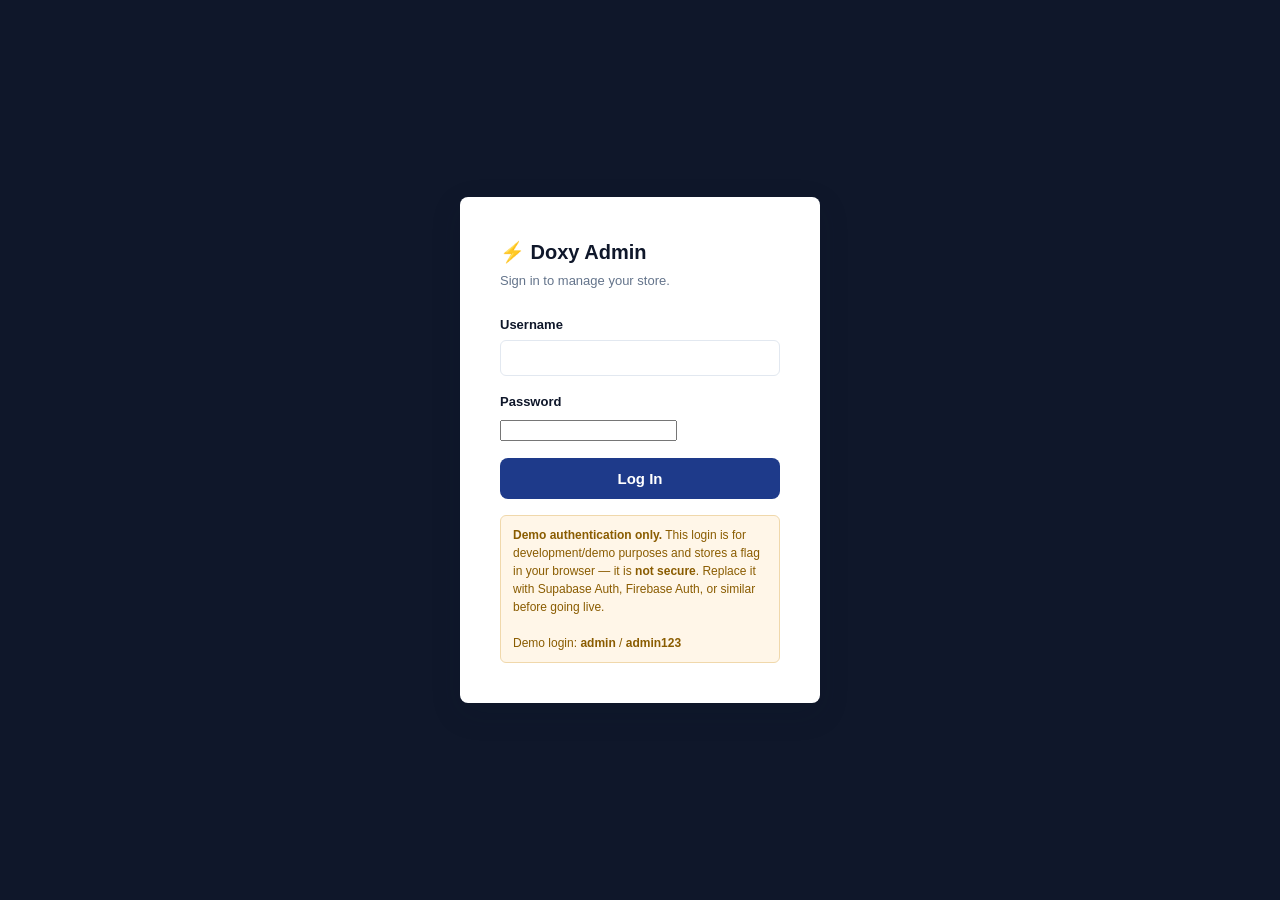
<file: admin/index.html>
<!DOCTYPE html>
<html lang="en">
<head>
<meta charset="UTF-8">
<meta name="viewport" content="width=device-width, initial-scale=1.0">
<title>Admin Dashboard | Doxy Electricals</title>
<meta name="robots" content="noindex, nofollow">
<link rel="stylesheet" href="../css/styles.css">
<link rel="stylesheet" href="../css/responsive.css">
<link rel="stylesheet" href="../css/admin.css">
</head>
<body class="admin-body">

<video id="background-video" autoplay loop muted playsinline aria-hidden="true">
  <source src="../assets/spark-bg.mp4" type="video/mp4">
</video>
<div class="background-video-overlay" aria-hidden="true"></div>

<!-- ============ LOGIN SCREEN ============ -->
<div class="admin-login-wrap" id="login-screen">
  <div class="admin-login-card">
    <h1>⚡ Doxy Admin</h1>
    <p class="subtitle">Sign in to manage your store.</p>
    <form id="login-form">
      <div class="form-group">
        <label>Username</label>
        <input type="text" id="login-username" autocomplete="username" required>
      </div>
      <div class="form-group">
        <label>Password</label>
        <input type="password" id="login-password" autocomplete="current-password" required>
      </div>
      <button type="submit" class="btn btn-primary btn-block">Log In</button>
      <p class="login-error" id="login-error">Incorrect username or password.</p>
    </form>
    <div class="demo-note">
      <strong>Demo authentication only.</strong> This login is for development/demo purposes and stores a flag in your browser — it is <strong>not secure</strong>. Replace it with Supabase Auth, Firebase Auth, or similar before going live.<br><br>
      Demo login: <strong>admin</strong> / <strong>admin123</strong>
    </div>
  </div>
</div>

<!-- ============ DASHBOARD SHELL ============ -->
<div class="admin-shell" id="admin-shell" style="display:none;">
  <aside class="admin-sidebar" id="admin-sidebar">
    <div class="brand">⚡ Doxy Admin</div>
    <nav class="admin-nav" id="admin-nav">
      <button data-view="dashboard" class="active">📊 Dashboard</button>
      <button data-view="products">📦 Products</button>
      <button data-view="categories">🗂️ Categories</button>
      <button data-view="inventory">📋 Inventory</button>
      <button data-view="orders">🧾 Orders</button>
      <button data-view="store-settings">🏬 Store Settings</button>
      <button data-view="website-settings">🌐 Website Settings</button>
    </nav>
    <div class="admin-logout">
      <button class="btn btn-outline btn-sm" style="color:#fff;border-color:rgba(255,255,255,.3);" id="logout-btn">Logout</button>
    </div>
  </aside>

  <main class="admin-main">
    <div class="admin-topbar">
      <button class="mobile-menu-btn" id="mobile-menu-btn">☰ Menu</button>
      <h2 id="view-title">Dashboard</h2>
      <a href="../index.html" target="_blank" class="btn btn-outline btn-sm">View Storefront ↗</a>
    </div>
    <div id="view-mount"></div>
  </main>
</div>

<!-- Generic modal used by products/categories/orders forms -->
<div class="modal-overlay" id="admin-modal">
  <div class="modal-box" id="admin-modal-box"></div>
</div>

<script>window.ADMIN_READ_ONLY = true; window.ADMIN_CAN_MANAGE_INVENTORY = true;</script>
<script src="../doxy_catalog/catalog-data.js"></script>
<script src="../js/services/productService.js"></script>
<script src="../doxy_catalog/catalog-service.js"></script>
<script src="../js/services/categoryService.js"></script>
<script src="../js/services/cartService.js"></script>
<script src="../js/services/orderService.js"></script>
<script src="../js/services/settingsService.js"></script>
<script src="../js/services/authService.js"></script>
<script src="../js/whatsapp.js"></script>
<script src="js/admin-auth.js"></script>
<script src="js/admin-products.js"></script>
<script src="js/admin-categories.js"></script>
<script src="js/admin-inventory.js"></script>
<script src="js/admin-orders.js"></script>
<script src="js/admin-settings.js"></script>
<script src="js/admin-app.js"></script>
</body>
</html>
</file>
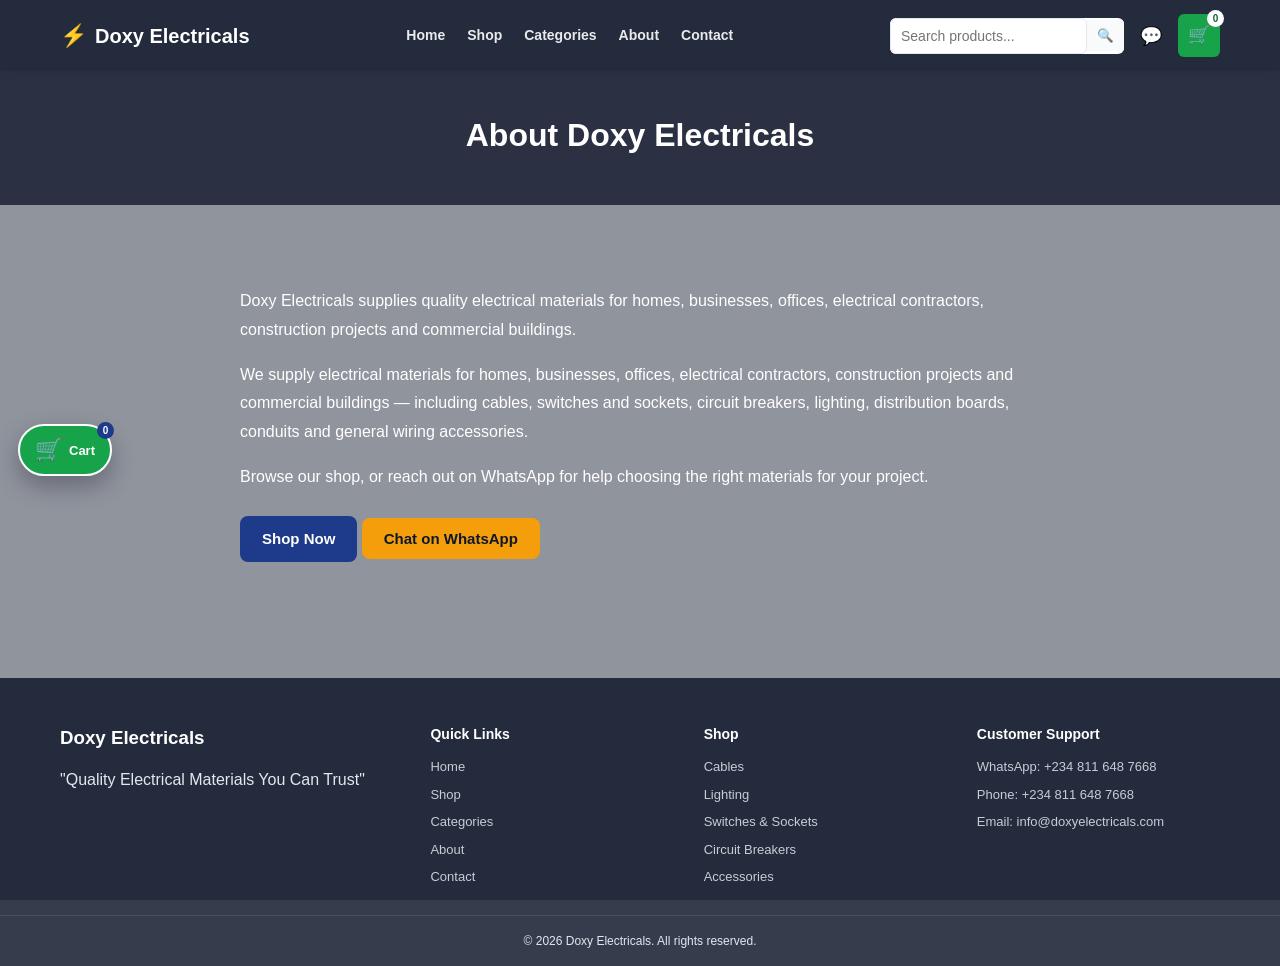
<file: about.html>
<!DOCTYPE html>
<html lang="en">
<head>
<meta charset="UTF-8">
<meta name="viewport" content="width=device-width, initial-scale=1.0">
<title>About Us | Doxy Electricals</title>
<meta name="description" content="Learn about Doxy Electricals, a supplier of quality electrical materials.">
<link rel="stylesheet" href="css/styles.css">
<link rel="stylesheet" href="css/responsive.css">
</head>
<body>

<video id="background-video" autoplay loop muted playsinline aria-hidden="true">
  <source src="./assets/spark-bg.mp4" type="video/mp4">
</video>
<div class="background-video-overlay" aria-hidden="true"></div>

<header id="site-header"></header>

<div class="page-header">
  <div class="container"><h1>About Doxy Electricals</h1></div>
</div>

<main class="container section" style="max-width:800px;">
  <p id="about-text" style="font-size:16px;line-height:1.8;"></p>
  <p style="font-size:16px;line-height:1.8;">We supply electrical materials for homes, businesses, offices, electrical contractors, construction projects and commercial buildings — including cables, switches and sockets, circuit breakers, lighting, distribution boards, conduits and general wiring accessories.</p>
  <p style="font-size:16px;line-height:1.8;">Browse our shop, or reach out on WhatsApp for help choosing the right materials for your project.</p>
  <div style="margin-top:24px;">
    <a href="shop.html" class="btn btn-primary">Shop Now</a>
    <button class="btn btn-whatsapp" id="about-whatsapp-btn">Chat on WhatsApp</button>
  </div>
</main>

<footer id="site-footer"></footer>

<script src="js/services/productService.js"></script>
<script src="js/services/categoryService.js"></script>
<script src="js/services/cartService.js"></script>
<script src="js/services/orderService.js"></script>
<script src="js/services/settingsService.js"></script>
<script src="js/services/authService.js"></script>
<script src="js/whatsapp.js"></script>
<script src="js/ui.js"></script>
<script src="js/cartPanel.js"></script>
<script>
document.addEventListener("DOMContentLoaded", () => {
  document.getElementById("about-text").textContent = window.SettingsService.getSettings().aboutUsDescription;
  document.getElementById("about-whatsapp-btn").addEventListener("click", () => window.WhatsApp.generalEnquiry());
});
</script>
</body>
</html>
</file>
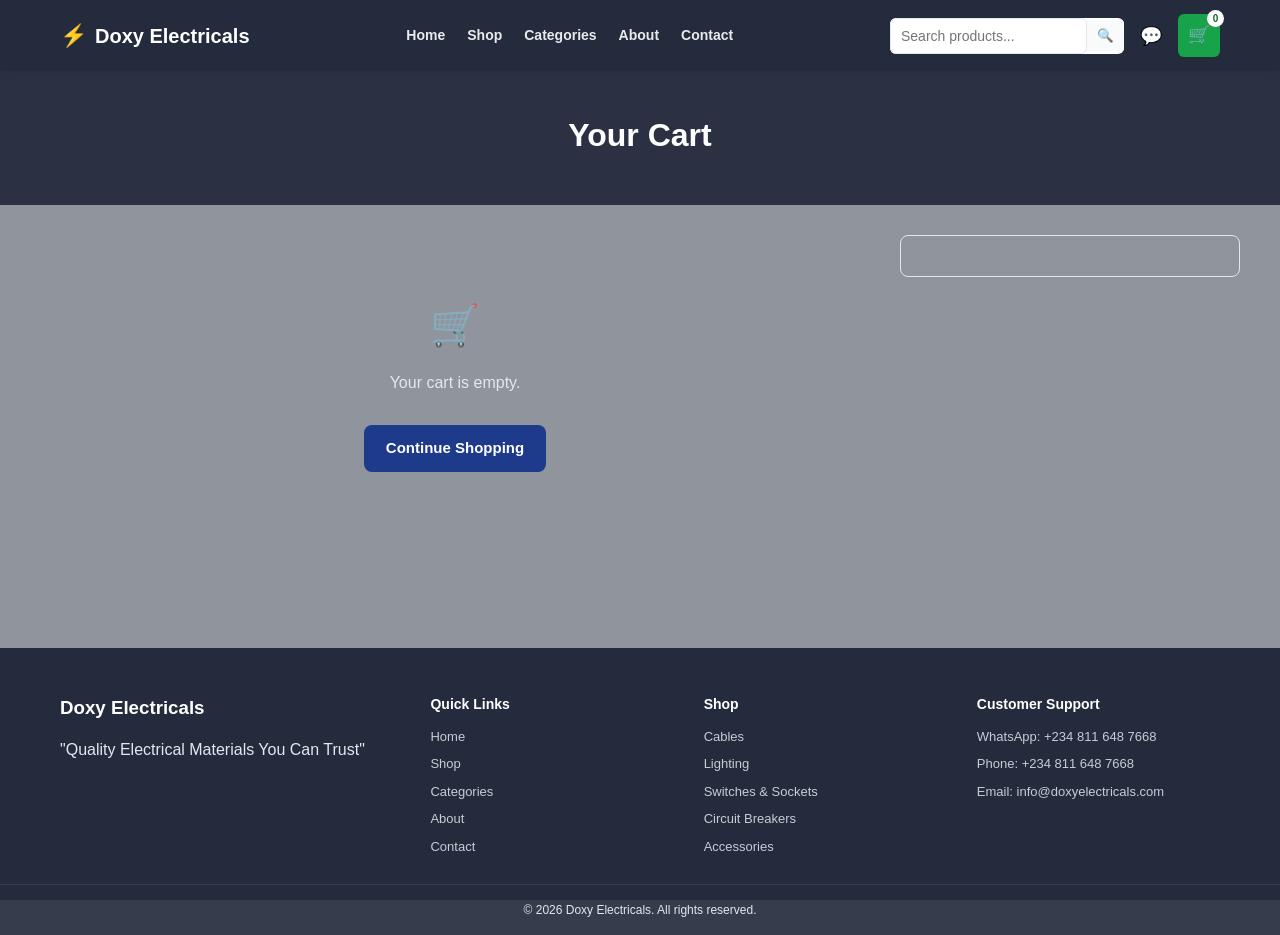
<file: cart.html>
<!DOCTYPE html>
<html lang="en">
<head>
<meta charset="UTF-8">
<meta name="viewport" content="width=device-width, initial-scale=1.0">
<title>Your Cart | Doxy Electricals</title>
<link rel="stylesheet" href="css/styles.css">
<link rel="stylesheet" href="css/responsive.css">
</head>
<body>

<video id="background-video" autoplay loop muted playsinline aria-hidden="true">
  <source src="./assets/spark-bg.mp4" type="video/mp4">
</video>
<div class="background-video-overlay" aria-hidden="true"></div>

<header id="site-header"></header>

<div class="page-header">
  <div class="container"><h1>Your Cart</h1></div>
</div>

<main class="container section" style="padding-top:20px;">
  <div class="cart-layout">
    <div id="cart-items-mount"></div>

    <aside class="cart-summary" id="cart-summary-mount"></aside>
  </div>
</main>

<!-- Optional order info modal -->
<div class="modal-overlay" id="order-info-modal">
  <div class="modal-box">
    <h3>A Few Details (Optional)</h3>
    <p style="color:var(--grey-mid);font-size:13px;margin-top:-10px;">This helps us serve you faster on WhatsApp. You can skip this if you prefer.</p>
    <div class="form-group">
      <label>Your Name</label>
      <input type="text" id="oi-name" placeholder="e.g. John Doe">
    </div>
    <div class="form-group">
      <label>Phone Number</label>
      <input type="tel" id="oi-phone" placeholder="e.g. 08012345678">
    </div>
    <div class="form-group">
      <label>Delivery Location</label>
      <input type="text" id="oi-location" placeholder="e.g. Port Harcourt, Rivers State">
    </div>
    <div class="form-group">
      <label>Order Notes</label>
      <textarea id="oi-notes" rows="2" placeholder="Anything else we should know?"></textarea>
    </div>
    <div class="modal-actions">
      <button class="btn btn-outline" id="oi-skip">Skip</button>
      <button class="btn btn-whatsapp" id="oi-continue">Continue to WhatsApp</button>
    </div>
  </div>
</div>

<footer id="site-footer"></footer>

<script src="doxy_catalog/catalog-data.js"></script>
<script src="js/services/productService.js"></script>
<script src="doxy_catalog/catalog-service.js"></script>
<script src="js/services/categoryService.js"></script>
<script src="js/services/cartService.js"></script>
<script src="js/services/orderService.js"></script>
<script src="js/services/settingsService.js"></script>
<script src="js/services/authService.js"></script>
<script src="js/whatsapp.js"></script>
<script src="js/ui.js"></script>
<script src="js/cart.js"></script>
</body>
</html>
</file>
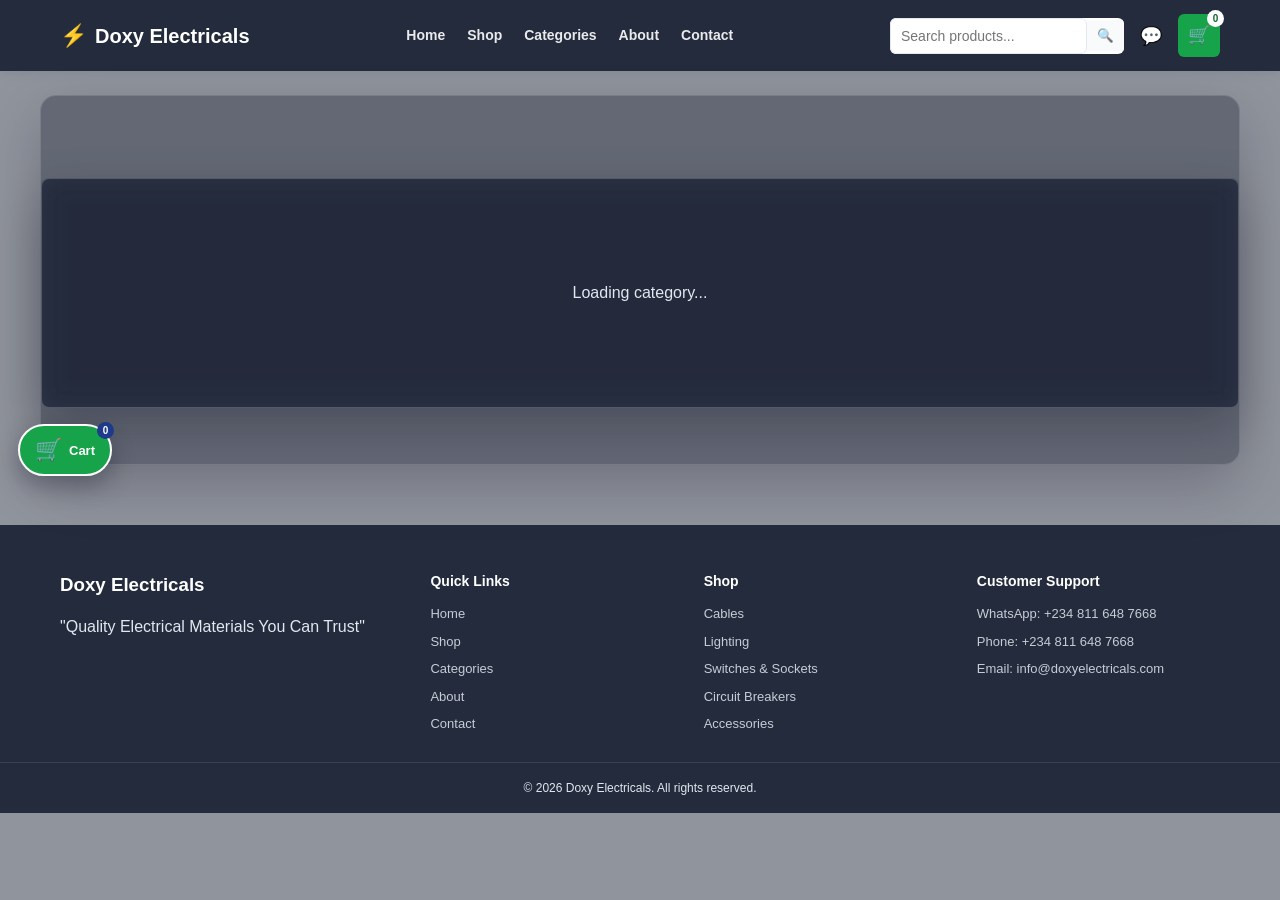
<file: category.html>
<!DOCTYPE html>
<html lang="en">
<head>
<meta charset="UTF-8">
<meta name="viewport" content="width=device-width, initial-scale=1.0">
<title>Category | Doxy Electricals</title>
<meta name="description" content="Browse products and subcategories from Doxy Electricals.">
<link rel="stylesheet" href="css/styles.css">
<link rel="stylesheet" href="css/responsive.css">
</head>
<body data-category-page="true">

<video id="background-video" autoplay loop muted playsinline aria-hidden="true">
  <source src="./assets/spark-bg.mp4" type="video/mp4">
</video>
<div class="background-video-overlay" aria-hidden="true"></div>

<header id="site-header"></header>

<main class="container section glass-section shop-section category-page">
  <div id="subcategory-panel" class="subcategory-panel" aria-live="polite">
    <p class="empty-state">Loading category...</p>
  </div>
</main>

<footer id="site-footer"></footer>

<script src="doxy_catalog/catalog-data.js"></script>
<script src="js/services/productService.js"></script>
<script src="doxy_catalog/catalog-service.js"></script>
<script src="js/services/categoryService.js"></script>
<script src="js/services/cartService.js"></script>
<script src="js/services/orderService.js"></script>
<script src="js/services/settingsService.js"></script>
<script src="js/services/authService.js"></script>
<script src="js/whatsapp.js"></script>
<script src="js/ui.js"></script>
<script src="js/cartPanel.js"></script>
<script src="doxy_catalog/catalog-ui.js"></script>
</body>
</html>
</file>
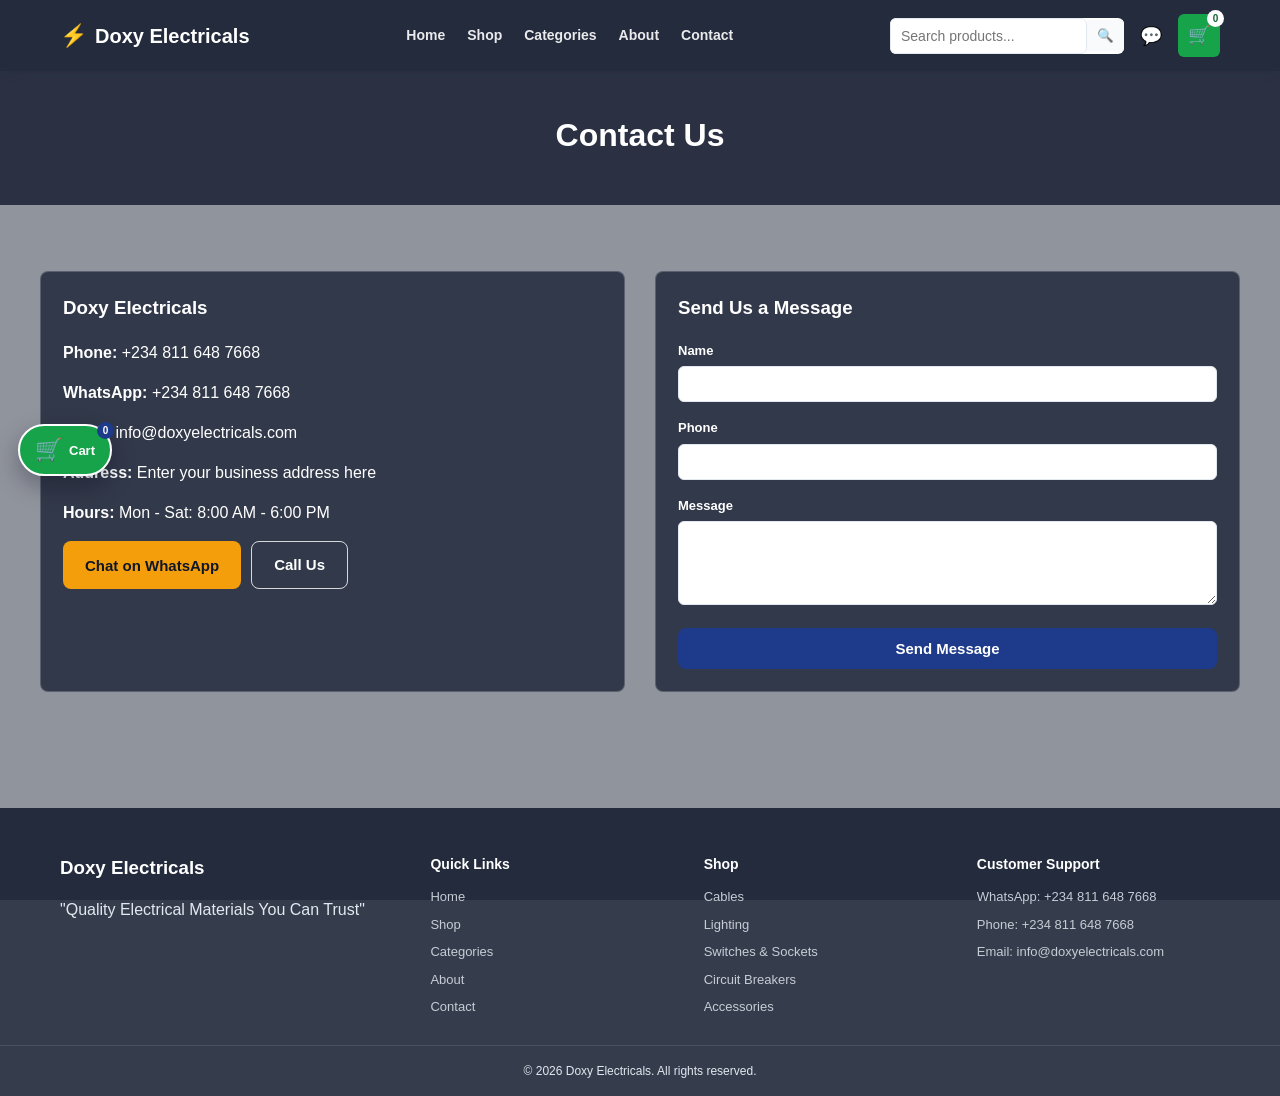
<file: contact.html>
<!DOCTYPE html>
<html lang="en">
<head>
<meta charset="UTF-8">
<meta name="viewport" content="width=device-width, initial-scale=1.0">
<title>Contact Us | Doxy Electricals</title>
<meta name="description" content="Get in touch with Doxy Electricals by phone, WhatsApp, email or our contact form.">
<link rel="stylesheet" href="css/styles.css">
<link rel="stylesheet" href="css/responsive.css">
</head>
<body>

<video id="background-video" autoplay loop muted playsinline aria-hidden="true">
  <source src="./assets/spark-bg.mp4" type="video/mp4">
</video>
<div class="background-video-overlay" aria-hidden="true"></div>

<header id="site-header"></header>

<div class="page-header">
  <div class="container"><h1>Contact Us</h1></div>
</div>

<main class="container section">
  <div class="contact-grid">
    <div class="info-card" id="contact-info"></div>

    <div class="info-card">
      <h3 style="margin-top:0;">Send Us a Message</h3>
      <form id="contact-form">
        <div class="form-group"><label>Name</label><input type="text" required id="c-name"></div>
        <div class="form-group"><label>Phone</label><input type="tel" required id="c-phone"></div>
        <div class="form-group"><label>Message</label><textarea rows="4" required id="c-message"></textarea></div>
        <button class="btn btn-primary btn-block" type="submit">Send Message</button>
      </form>
      <p id="contact-success" style="display:none;color:var(--success);margin-top:12px;">Thanks! Your message details have been prepared — please send it on WhatsApp to complete.</p>
    </div>
  </div>
</main>

<footer id="site-footer"></footer>

<script src="js/services/productService.js"></script>
<script src="js/services/categoryService.js"></script>
<script src="js/services/cartService.js"></script>
<script src="js/services/orderService.js"></script>
<script src="js/services/settingsService.js"></script>
<script src="js/services/authService.js"></script>
<script src="js/whatsapp.js"></script>
<script src="js/ui.js"></script>
<script src="js/cartPanel.js"></script>
<script src="js/contact.js"></script>
</body>
</html>
</file>
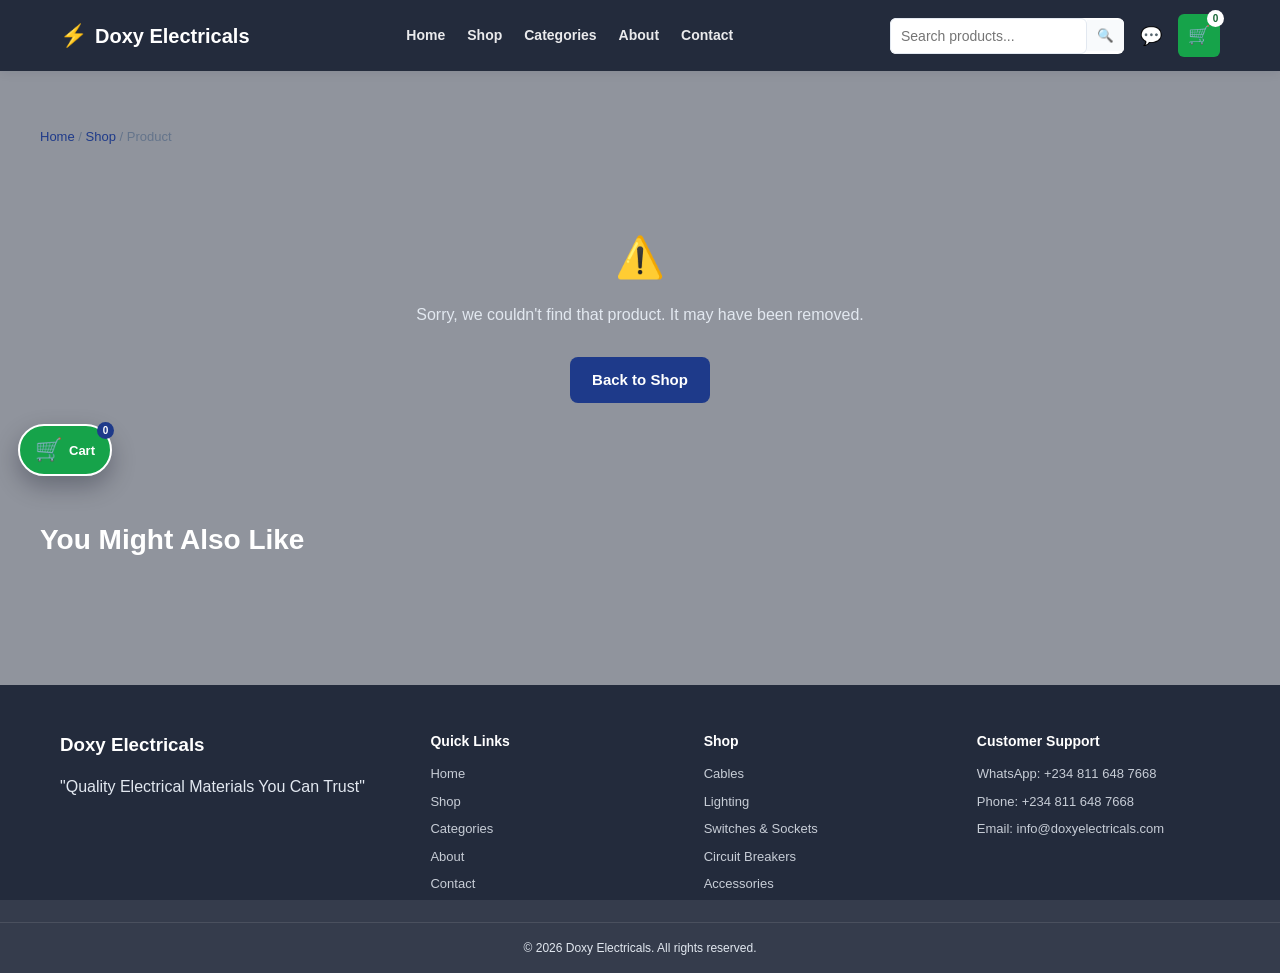
<file: product.html>
<!DOCTYPE html>
<html lang="en">
<head>
<meta charset="UTF-8">
<meta name="viewport" content="width=device-width, initial-scale=1.0">
<title id="page-title">Product | Doxy Electricals</title>
<meta name="description" id="page-description" content="View product details at Doxy Electricals.">
<link rel="stylesheet" href="css/styles.css">
<link rel="stylesheet" href="css/responsive.css">
</head>
<body>

<video id="background-video" autoplay loop muted playsinline aria-hidden="true">
  <source src="./assets/spark-bg.mp4" type="video/mp4">
</video>
<div class="background-video-overlay" aria-hidden="true"></div>

<header id="site-header"></header>

<main class="container section">
  <div class="breadcrumb" id="breadcrumb"><a href="index.html">Home</a> / <a href="shop.html">Shop</a> / <span id="breadcrumb-name">Product</span></div>

  <div id="product-detail-mount"></div>

  <section style="margin-top:56px;">
    <h2 class="section-title">You Might Also Like</h2>
    <div class="product-grid" id="related-grid"></div>
  </section>
</main>

<footer id="site-footer"></footer>

<script src="doxy_catalog/catalog-data.js"></script>
<script src="js/services/productService.js"></script>
<script src="doxy_catalog/catalog-service.js"></script>
<script src="js/services/categoryService.js"></script>
<script src="js/services/cartService.js"></script>
<script src="js/services/orderService.js"></script>
<script src="js/services/settingsService.js"></script>
<script src="js/services/authService.js"></script>
<script src="js/whatsapp.js"></script>
<script src="js/ui.js"></script>
<script src="js/cartPanel.js"></script>
<script src="js/product.js"></script>
</body>
</html>
</file>
<file: css/styles.css>
/* ============================================================
  styles.css - Doxy Electricals main stylesheet
  Brand: white, slate, deep navy and electric amber
   ============================================================ */

:root {
  --navy: #0f172a;
  --navy-light: #1e3a8a;
  --secondary: #1e3a8a;
  --white: #ffffff;
  --grey-light: #f8fafc;
  --grey-mid: #64748b;
  --grey-border: #e2e8f0;
  --accent: #f59e0b;
  --accent-dark: #d97706;
  --success: #f59e0b;
  --warning: #64748b;
  --danger: #dc2626;
  --radius: 8px;
  --shadow: 0 2px 10px rgba(16, 24, 38, 0.08);
  --shadow-lg: 0 10px 30px rgba(16, 24, 38, 0.15);
}

* { box-sizing: border-box; }
html, body { margin: 0; padding: 0; min-height: 100%; max-width: 100%; overflow-x: hidden; }
body {
  font-family: "Segoe UI", Roboto, -apple-system, Helvetica, Arial, sans-serif;
  color: var(--white);
  background: transparent;
  line-height: 1.5;
  isolation: isolate;
}
#background-video {
  position: fixed;
  inset: 0;
  width: 100vw;
  height: 100vh;
  object-fit: cover;
  z-index: -1;
  pointer-events: none;
}
.background-video-overlay {
  position: fixed;
  inset: 0;
  background: rgba(15, 23, 42, .46);
  z-index: 0;
  pointer-events: none;
}
body > header,
body > main,
body > footer,
body > aside,
body > div:not(.background-video-overlay) {
  position: relative;
  z-index: 1;
}
img { max-width: 100%; display: block; }
a { color: inherit; text-decoration: none; }
ul { list-style: none; margin: 0; padding: 0; }
button { font-family: inherit; cursor: pointer; }
button:focus-visible, a:focus-visible, select:focus-visible, input:focus-visible {
  outline: 3px solid var(--accent); outline-offset: 3px;
}
button:active { transform: scale(.98); }

.container { width: min(1200px, 100%); max-width: 100%; margin: 0 auto; padding: 0 20px; }
.section { padding: 56px 0; }
.glass-section {
  background: rgba(15, 23, 42, .34);
  border: 1px solid rgba(255, 255, 255, .14);
  border-radius: 16px;
  box-shadow: 0 22px 60px rgba(2, 6, 23, .22);
  backdrop-filter: blur(4px);
  -webkit-backdrop-filter: blur(4px);
}
.shop-section { margin-top: 24px; margin-bottom: 24px; }
.section-title { font-size: 28px; font-weight: 700; margin: 0 0 8px; }
.section-subtitle { color: #e2e8f0; margin: 0 0 32px; }

/* ---------- Buttons ---------- */
.btn {
  display: inline-flex; align-items: center; justify-content: center; gap: 8px;
  padding: 12px 22px; border-radius: var(--radius); border: none;
  font-weight: 600; font-size: 15px; transition: transform .08s ease, background .15s ease;
}
.btn:active { transform: scale(0.98); }
.btn:active, .icon-btn:active, .subcategory-button:active, .floating-cart:active { filter: brightness(.9); }
.btn-primary { background: var(--secondary); color: var(--white); }
.btn-primary:hover { background: #1d4ed8; }
.btn-dark { background: var(--navy); color: var(--white); }
.btn-dark:hover { background: var(--navy-light); }
.btn-outline { background: transparent; border: 1.5px solid rgba(255,255,255,.8); color: var(--white); }
.btn-outline:hover { background: var(--white); color: var(--navy); }
.btn-whatsapp, .catalog-add-button { background: var(--accent); color: var(--navy); }
.btn-whatsapp:hover { background: var(--accent-dark); }
.catalog-add-button:hover { background: var(--accent-dark); }
.btn-danger { background: var(--danger); color: var(--white); }
.btn-block { width: 100%; }
.btn-sm { padding: 8px 14px; font-size: 13px; }
.btn:disabled { opacity: .5; cursor: not-allowed; }

/* ---------- Header ---------- */
#site-header {
  position: sticky; top: 0; z-index: 100;
  background: rgba(15, 23, 42, .84); color: var(--white);
  box-shadow: var(--shadow);
}
.header-inner {
  width: min(1200px, 100%); max-width: 100%; margin: 0 auto; padding: 14px 20px;
  display: flex; align-items: center; justify-content: space-between; gap: 20px;
}
.brand { display: flex; align-items: center; gap: 8px; font-weight: 800; font-size: 20px; color: var(--white); }
.brand-mark { color: var(--white); font-size: 22px; }
.main-nav { display: flex; gap: 22px; }
.main-nav a { font-weight: 600; font-size: 14px; opacity: .9; }
.main-nav a:hover { opacity: 1; color: var(--white); }
.header-actions { display: flex; align-items: center; gap: 10px; }
.header-search { display: flex; align-items: center; background: var(--white); border-radius: 6px; overflow: hidden; }
.header-search input { border: none; padding: 8px 10px; width: 170px; font-size: 13px; }
.header-search button { border: none; background: var(--grey-light); padding: 8px 10px; }
.icon-btn {
  background: transparent; border: none; color: var(--white); font-size: 18px;
  position: relative; padding: 6px; border-radius: 6px;
}
.icon-btn:hover { background: rgba(255,255,255,.1); }
.header-actions .cart-btn { background: #16a34a; color: var(--white); padding: 8px 10px; }
.header-actions .cart-btn:hover { background: #15803d; }
.header-actions .cart-btn .cart-count { background: var(--white); color: #166534; }
.floating-cart {
  position: fixed; top: 50%; left: 18px; z-index: 300;
  display: inline-flex; align-items: center; gap: 7px; min-height: 52px;
  padding: 10px 15px; border: 2px solid var(--white); border-radius: 999px;
  background: #16a34a; color: var(--white); box-shadow: 0 10px 24px rgba(2, 6, 23, .3);
  font-weight: 800; transform: translateY(-50%); transition: transform .12s ease, filter .15s ease, box-shadow .15s ease;
}
.floating-cart:hover { transform: translateY(calc(-50% - 3px)); box-shadow: 0 14px 30px rgba(2, 6, 23, .38); }
.floating-cart-icon { font-size: 22px; line-height: 1; }
.floating-cart-label { font-size: 13px; }
.floating-cart-count {
  position: static; width: 21px; height: 21px; background: var(--white); color: #166534; font-size: 11px;
}
.cart-count {
  position: absolute; top: -4px; right: -4px; background: var(--secondary); color: var(--white);
  font-size: 10px; font-weight: 700; border-radius: 50%; width: 17px; height: 17px;
  display: flex; align-items: center; justify-content: center;
}
.hamburger { display: none; }

/* ---------- Hero ---------- */
.hero { background: linear-gradient(180deg, rgba(15, 23, 42, .68) 0%, rgba(30, 58, 138, .42) 100%); color: var(--white); }
.hero-inner { display: flex; align-items: center; gap: 40px; padding: 70px 20px; max-width: 1200px; margin: 0 auto; }
.hero-text { flex: 1; }
.hero-text h1 { font-size: 40px; line-height: 1.15; margin: 0 0 16px; }
.hero-text p { font-size: 17px; color: #cdd3dc; margin: 0 0 28px; max-width: 520px; }
.hero-actions { display: flex; gap: 14px; flex-wrap: wrap; }
.hero-image { flex: 1; }
.hero-image img { border-radius: var(--radius); box-shadow: var(--shadow-lg); }

/* ---------- Trust cards ---------- */
.trust-grid { display: grid; grid-template-columns: repeat(4, 1fr); gap: 20px; }
.trust-card { background: rgba(15,23,42,.58); border: 1px solid rgba(255,255,255,.2); color: var(--white); border-radius: var(--radius); padding: 24px; text-align: center; }
.trust-card .emoji { font-size: 28px; margin-bottom: 10px; }
.trust-card h4 { margin: 0 0 6px; font-size: 15px; }
.trust-card p { margin: 0; font-size: 13px; color: #e2e8f0; }

/* ---------- Categories ---------- */
.category-grid { display: grid; grid-template-columns: repeat(4, 1fr); gap: 20px; }
.category-card {
  border: 1px solid rgba(255,255,255,.2); border-radius: var(--radius); padding: 22px;
  text-align: center; transition: transform .2s ease, box-shadow .2s ease, background .2s ease;
  background: rgba(15,23,42,.58); color: var(--white);
  box-shadow: 0 14px 35px rgba(2,6,23,.2);
  backdrop-filter: blur(10px); -webkit-backdrop-filter: blur(10px);
}
.category-card:hover { background: rgba(15,23,42,.7); box-shadow: 0 24px 50px rgba(2,6,23,.34); transform: translateY(-4px); }
.category-icon { font-size: 34px; margin-bottom: 12px; }
.category-card h4 { margin: 0 0 6px; font-size: 16px; }
.category-card p { margin: 0 0 14px; font-size: 13px; color: #e2e8f0; min-height: 36px; }
.catalog-heading { display: flex; align-items: end; justify-content: space-between; gap: 24px; margin-bottom: 28px; }
.catalog-heading .section-subtitle { margin-bottom: 0; }
.eyebrow { display: block; color: var(--secondary); font-size: 11px; font-weight: 800; letter-spacing: .12em; text-transform: uppercase; margin-bottom: 7px; }
.catalog-count { color: #fef3c7; font-size: 13px; font-weight: 700; white-space: nowrap; }
.catalog-category-card { text-align: left; display: flex; flex-direction: column; align-items: flex-start; }
.catalog-category-card .category-icon { margin-bottom: 8px; }
.catalog-category-card h3 { margin: 0 0 6px; font-size: 17px; }
.category-subcategory-preview { color: #e2e8f0; font-size: 12px; font-weight: 700; margin: 0 0 14px; }
.catalog-category-card .btn { margin-top: auto; }
.subcategory-panel { margin-top: 26px; padding: 26px; border: 1px solid rgba(255,255,255,.2); border-radius: var(--radius); background: rgba(15,23,42,.62); color: var(--white); box-shadow: 0 20px 50px rgba(2,6,23,.26); backdrop-filter: blur(12px); -webkit-backdrop-filter: blur(12px); }
.catalog-panel-heading { display: flex; align-items: start; justify-content: space-between; gap: 20px; margin-bottom: 18px; }
.catalog-panel-heading h3 { margin: 0; font-size: 22px; }
.catalog-close-button { color: var(--white); font-size: 28px; line-height: 1; }
.subcategory-grid { display: grid; grid-template-columns: repeat(3, 1fr); gap: 12px; }
.subcategory-button { display: flex; align-items: center; justify-content: space-between; gap: 12px; padding: 14px; border: 1px solid rgba(255,255,255,.2); border-radius: var(--radius); background: rgba(30,58,138,.72); color: var(--white); text-align: left; font-weight: 700; min-height: 58px; }
.subcategory-copy { display: flex; flex-direction: column; gap: 4px; }
.subcategory-copy strong { font-size: 13px; }
.subcategory-copy small { color: #e2e8f0; font-size: 11px; font-weight: 500; line-height: 1.35; }
.subcategory-button em { color: #fef3c7; font-size: 11px; font-style: normal; font-weight: 600; white-space: nowrap; }
.subcategory-button.active, .subcategory-button:hover { border-color: var(--secondary); box-shadow: 0 0 0 2px rgba(30,58,138,.14); }
.catalog-products { margin-top: 22px; }
.catalog-product-grid { display: grid; grid-template-columns: repeat(3, 1fr); gap: 16px; }
.catalog-product-card { padding: 18px; border: 1px solid rgba(255,255,255,.2); border-radius: var(--radius); background: rgba(15,23,42,.58); color: var(--white); display: flex; flex-direction: column; gap: 18px; min-height: 174px; box-shadow: 0 14px 35px rgba(2,6,23,.2); backdrop-filter: blur(10px); -webkit-backdrop-filter: blur(10px); transition: transform .2s ease, box-shadow .2s ease, background .2s ease; }
.catalog-product-card:hover { background: rgba(15,23,42,.7); box-shadow: 0 24px 50px rgba(2,6,23,.34); transform: translateY(-4px); }
.catalog-product-image { aspect-ratio: 16 / 9; overflow: hidden; border-radius: calc(var(--radius) - 2px); background: rgba(2,6,23,.28); }
.catalog-product-image img { width: 100%; height: 100%; object-fit: cover; }
.catalog-product-copy h4 { margin: 4px 0 8px; font-size: 15px; }
.catalog-product-copy strong { font-size: 18px; }
.catalog-product-brand { color: #cbd5e1; font-size: 11px; font-weight: 800; letter-spacing: .08em; text-transform: uppercase; }
.catalog-product-footer { display: flex; align-items: center; justify-content: space-between; gap: 10px; margin-top: auto; }
.availability-badge { padding: 4px 8px; border-radius: 4px; font-size: 11px; font-weight: 800; white-space: nowrap; }
.is-in-stock { color: #b45309; background: #fef3c7; }
.is-out-of-stock { color: #9e2929; background: #fde3e3; }

/* ---------- Floating cart drawer ---------- */
body.drawer-open { overflow: hidden; }
.cart-drawer { position: fixed; inset: 0; z-index: 450; visibility: hidden; pointer-events: none; }
.cart-drawer.is-open { visibility: visible; pointer-events: auto; }
.cart-drawer-backdrop { position: absolute; inset: 0; background: rgba(16,24,38,.52); opacity: 0; transition: opacity .2s ease; }
.cart-drawer.is-open .cart-drawer-backdrop { opacity: 1; }
.cart-drawer-panel { position: absolute; top: 0; right: 0; width: min(460px, 100%); height: 100%; background: var(--white); color: var(--navy); box-shadow: var(--shadow-lg); display: flex; flex-direction: column; transform: translateX(100%); transition: transform .25s ease; }
.cart-drawer.is-open .cart-drawer-panel { transform: translateX(0); }
.cart-drawer-header { padding: 24px; border-bottom: 1px solid var(--grey-border); display: flex; justify-content: space-between; align-items: start; }
.cart-drawer-header h2 { margin: 0; font-size: 24px; }
.drawer-close { color: var(--navy); font-size: 28px; line-height: 1; }
.cart-drawer-content { flex: 1; overflow-y: auto; padding: 10px 24px; }
.cart-drawer-empty { color: var(--grey-mid); padding: 30px 0; }
.drawer-cart-row { padding: 18px 0; border-bottom: 1px solid var(--grey-border); }
.drawer-cart-copy { display: flex; flex-direction: column; gap: 4px; margin-bottom: 12px; }
.drawer-cart-copy span { color: var(--grey-mid); font-size: 13px; }
.drawer-cart-controls { display: flex; align-items: center; justify-content: space-between; gap: 12px; }
.drawer-quantity { display: inline-flex; align-items: center; border: 1px solid var(--grey-border); border-radius: 6px; overflow: hidden; }
.drawer-quantity button { width: 30px; height: 30px; border: none; background: var(--grey-light); font-size: 18px; }
.drawer-quantity span { min-width: 28px; text-align: center; font-size: 13px; font-weight: 700; }
.drawer-delete { border: none; background: transparent; color: var(--danger); font-size: 16px; padding: 4px; }
.cart-drawer-summary { padding: 20px 24px 24px; border-top: 1px solid var(--grey-border); }
.cart-drawer-summary .summary-row { margin-bottom: 18px; }

/* ---------- Product grid / cards ---------- */
.product-grid { display: grid; grid-template-columns: repeat(4, 1fr); gap: 20px; }
.product-card {
  border: 1px solid rgba(255,255,255,.2); border-radius: var(--radius); overflow: hidden;
  background: rgba(15,23,42,.58); color: var(--white); display: flex; flex-direction: column;
  box-shadow: 0 14px 35px rgba(2,6,23,.2);
  backdrop-filter: blur(10px); -webkit-backdrop-filter: blur(10px);
  transition: transform .2s ease, box-shadow .2s ease, background .2s ease;
}
.product-card:hover { background: rgba(15,23,42,.7); box-shadow: 0 24px 50px rgba(2,6,23,.34); transform: translateY(-4px); }
.product-card-image { position: relative; aspect-ratio: 4/3; overflow: hidden; background: rgba(15,23,42,.42); }
.product-card-image img { width: 100%; height: 100%; object-fit: cover; }
.stock-badge {
  position: absolute; top: 10px; left: 10px; font-size: 11px; font-weight: 700;
  padding: 4px 8px; border-radius: 4px; color: var(--white);
}
.badge-instock { background: #fef3c7; color: #b45309; }
.badge-lowstock { background: var(--warning); }
.badge-outstock { background: var(--danger); }
.product-card-body { padding: 14px; display: flex; flex-direction: column; gap: 4px; flex: 1; }
.product-brand { font-size: 11px; text-transform: uppercase; letter-spacing: .04em; color: var(--grey-mid); font-weight: 700; }
.product-name { font-size: 14px; font-weight: 600; margin-bottom: 4px; }
.product-price-row { display: flex; align-items: baseline; gap: 8px; margin-bottom: 10px; }
.price { font-size: 17px; font-weight: 800; color: var(--white); }
.old-price { font-size: 13px; color: var(--grey-mid); text-decoration: line-through; }
.product-card-actions { display: flex; gap: 8px; margin-top: auto; }
.product-card-actions .btn-sm:first-child { flex: 1; }

/* ---------- Filters / toolbar ---------- */
.shop-layout { display: grid; grid-template-columns: 240px 1fr; gap: 30px; align-items: start; }
.filters-panel { border: 1px solid rgba(255,255,255,.18); border-radius: var(--radius); padding: 18px; position: sticky; top: 90px; background: rgba(15,23,42,.58); color: var(--white); box-shadow: 0 16px 40px rgba(2,6,23,.22); backdrop-filter: blur(10px); -webkit-backdrop-filter: blur(10px); }
.filters-panel h4 { margin: 0 0 10px; font-size: 14px; }
.filter-group { margin-bottom: 20px; }
.filter-group label { display: flex; align-items: center; gap: 8px; font-size: 13px; margin-bottom: 6px; cursor: pointer; }
.toolbar { display: flex; align-items: center; justify-content: space-between; margin-bottom: 20px; gap: 12px; flex-wrap: wrap; }
.result-count { color: var(--grey-mid); font-size: 14px; }
select, input[type="text"], input[type="search"], input[type="number"], input[type="tel"], input[type="email"], textarea {
  border: 1px solid var(--grey-border); border-radius: 6px; padding: 9px 10px; font-size: 14px; width: 100%;
  font-family: inherit;
}
.empty-state { text-align: center; padding: 60px 20px; color: #e2e8f0; }
.empty-state .emoji { font-size: 40px; margin-bottom: 12px; }

/* ---------- Product detail ---------- */
.product-detail { display: grid; grid-template-columns: 1fr 1fr; gap: 40px; }
.pd-gallery img.main-image { width: 100%; border-radius: var(--radius); border: 1px solid var(--grey-border); aspect-ratio: 1/1; object-fit: cover; }
.pd-thumbs { display: flex; gap: 8px; margin-top: 10px; }
.pd-thumbs img { width: 64px; height: 64px; object-fit: cover; border-radius: 6px; border: 1px solid var(--grey-border); cursor: pointer; }
.pd-info h1 { font-size: 26px; margin: 4px 0 10px; }
.pd-meta { color: #e2e8f0; font-size: 14px; margin-bottom: 10px; }
.pd-price-row { display: flex; align-items: baseline; gap: 12px; margin: 12px 0; }
.pd-price-row .price { font-size: 28px; }
.pd-qty-row { display: flex; align-items: center; gap: 14px; margin: 20px 0; }
.qty-control { display: flex; align-items: center; border: 1px solid var(--grey-border); border-radius: 6px; }
.qty-control button { border: none; background: var(--grey-light); width: 34px; height: 34px; font-size: 16px; }
.qty-control input { border: none; width: 46px; text-align: center; font-size: 15px; }
.pd-actions { display: flex; gap: 12px; margin-top: 14px; flex-wrap: wrap; }
.pd-specs { margin-top: 28px; }
.pd-specs table { width: 100%; border-collapse: collapse; }
.pd-specs td { padding: 8px 0; border-bottom: 1px solid var(--grey-border); font-size: 14px; }
.pd-specs td:first-child { color: var(--grey-mid); width: 40%; }

/* ---------- Cart page ---------- */
.cart-layout { display: grid; grid-template-columns: 1fr 340px; gap: 30px; align-items: start; }
.cart-item { display: grid; grid-template-columns: 80px 1fr auto; gap: 14px; align-items: center; padding: 16px 0; border-bottom: 1px solid var(--grey-border); }
.cart-item img { width: 80px; height: 80px; object-fit: cover; border-radius: 6px; }
.cart-item-name { font-weight: 600; font-size: 14px; margin-bottom: 4px; }
.cart-item-price { color: var(--grey-mid); font-size: 13px; }
.cart-item-right { display: flex; flex-direction: column; align-items: flex-end; gap: 8px; }
.remove-link { color: var(--danger); font-size: 12px; font-weight: 600; background: none; border: none; }
.cart-summary { border: 1px solid var(--grey-border); border-radius: var(--radius); padding: 20px; position: sticky; top: 90px; }
.summary-row { display: flex; justify-content: space-between; font-size: 14px; margin-bottom: 10px; }
.summary-row.total { font-size: 18px; font-weight: 800; border-top: 1px solid var(--grey-border); padding-top: 12px; margin-top: 12px; }
.summary-note { font-size: 12px; color: var(--grey-mid); margin-bottom: 16px; }

/* ---------- Forms ---------- */
.form-group { margin-bottom: 16px; }
.form-group label { display: block; font-size: 13px; font-weight: 600; margin-bottom: 6px; }
.form-row { display: grid; grid-template-columns: 1fr 1fr; gap: 14px; }

/* ---------- Footer ---------- */
#site-footer { background: rgba(15,23,42,.84); color: #e2e8f0; margin-top: 60px; }
.footer-inner { max-width: 1200px; margin: 0 auto; padding: 46px 20px 20px; display: grid; grid-template-columns: 1.4fr 1fr 1fr 1fr; gap: 30px; }
.footer-col h3 { color: var(--white); margin: 0 0 10px; }
.footer-col h4 { color: var(--white); font-size: 14px; margin: 0 0 12px; }
.footer-col a { display: block; font-size: 13px; margin-bottom: 8px; color: #c7cdd6; }
.footer-col a:hover { color: var(--secondary); }
.footer-bottom { text-align: center; padding: 16px; font-size: 12px; border-top: 1px solid rgba(255,255,255,.1); }

/* ---------- Misc ---------- */
.tose-toast {
  position: fixed; bottom: 24px; left: 50%; transform: translate(-50%, 20px);
  background: var(--navy); color: var(--white); padding: 12px 22px; border-radius: 30px;
  font-size: 14px; opacity: 0; pointer-events: none; transition: all .25s ease; z-index: 999;
}
.tose-toast.show { opacity: 1; transform: translate(-50%, 0); }
.page-header { background: rgba(15,23,42,.78); color: var(--white); padding: 40px 0; text-align: center; margin-bottom: 10px; }
.page-header h1 { margin: 0 0 6px; }
.breadcrumb { color: var(--grey-mid); font-size: 13px; margin-bottom: 20px; }
.breadcrumb a { color: var(--secondary); }
.info-card { border: 1px solid rgba(255,255,255,.2); background: rgba(15,23,42,.72); color: var(--white); border-radius: var(--radius); padding: 22px; }
.contact-grid { display: grid; grid-template-columns: 1fr 1fr; gap: 30px; }

/* ---------- Modal (shared by cart page + admin) ---------- */
.modal-overlay {
  position: fixed; inset: 0; background: rgba(16,24,38,.5); display: none;
  align-items: center; justify-content: center; z-index: 500; padding: 20px;
}
.modal-overlay.open { display: flex; }
.modal-box { background: var(--white); color: var(--navy); border-radius: var(--radius); width: 100%; max-width: 560px; max-height: 90vh; overflow-y: auto; padding: 26px; }
.modal-box h3 { margin: 0 0 18px; }
.modal-actions { display: flex; justify-content: flex-end; gap: 10px; margin-top: 20px; }
.checkbox-row { display: flex; align-items: center; gap: 8px; }
.checkbox-row input { width: auto; }
</file>
<file: css/responsive.css>
/* ============================================================
   responsive.css - mobile / tablet breakpoints
   ============================================================ */

@media (max-width: 992px) {
  .product-grid, .category-grid { grid-template-columns: repeat(3, 1fr); }
  .trust-grid { grid-template-columns: repeat(2, 1fr); }
  .shop-layout { grid-template-columns: 200px 1fr; }
  .hero-inner { flex-direction: column; text-align: center; }
  .hero-text p { margin-left: auto; margin-right: auto; }
  .hero-actions { justify-content: center; }
  .footer-inner { grid-template-columns: 1fr 1fr; }
  .hero-inner { padding-left: 24px; padding-right: 24px; }
  .glass-section { margin-left: 16px; margin-right: 16px; }
}

@media (max-width: 768px) {
  .container { padding-left: 16px; padding-right: 16px; }
  .section { padding-top: 38px; padding-bottom: 38px; }
  .header-search { display: none; }
  .header-inner { padding: 12px 16px; gap: 8px; }
  .brand { min-width: 0; font-size: 18px; }
  .brand-name { white-space: nowrap; overflow: hidden; text-overflow: ellipsis; }
  .header-actions { gap: 4px; flex-shrink: 0; }
  .main-nav {
    position: absolute; top: 100%; left: 0; right: 0; background: var(--navy);
    flex-direction: column; padding: 10px 20px; display: none; gap: 4px;
  }
  .main-nav.open { display: flex; }
  .hamburger { display: inline-flex; }
  .product-grid, .category-grid { grid-template-columns: repeat(2, minmax(0, 1fr)); gap: 14px; }
  .trust-grid { grid-template-columns: repeat(2, minmax(0, 1fr)); gap: 14px; }
  .shop-layout { grid-template-columns: 1fr; }
  .filters-panel { position: static; margin-bottom: 20px; }
  .product-detail { grid-template-columns: 1fr; }
  .cart-layout { grid-template-columns: 1fr; }
  .cart-summary { position: static; }
  .form-row { grid-template-columns: 1fr; }
  .contact-grid { grid-template-columns: 1fr; }
  .hero-inner { gap: 28px; padding-top: 48px; padding-bottom: 48px; }
  .hero-text h1 { font-size: clamp(28px, 7vw, 34px); }
  .hero-text p { font-size: 15px; }
  .catalog-heading { align-items: flex-start; flex-direction: column; gap: 4px; }
  .subcategory-grid, .catalog-product-grid { grid-template-columns: 1fr 1fr; }
}

@media (max-width: 480px) {
    .floating-cart { left: 10px; top: 50%; min-height: 48px; padding: 9px 12px; }
  .product-grid, .category-grid, .trust-grid { grid-template-columns: 1fr; }
  .trust-grid { grid-template-columns: 1fr; }
  .cart-item { grid-template-columns: 60px 1fr; }
  .cart-item-right { grid-column: 1 / -1; flex-direction: row; justify-content: space-between; align-items: center; }
  .header-inner { padding: 10px 12px; }
  .brand { font-size: 16px; }
  .icon-btn { padding: 5px; }
  .hero-inner { padding-left: 16px; padding-right: 16px; }
  .hero-actions { flex-direction: column; align-items: stretch; }
  .hero-actions .btn { width: 100%; }
  .glass-section { margin-left: 8px; margin-right: 8px; padding-left: 12px; padding-right: 12px; }
  .subcategory-panel { padding: 18px; }
  .subcategory-grid, .catalog-product-grid { grid-template-columns: 1fr; }
  .catalog-product-footer { align-items: flex-start; flex-direction: column; }
  .catalog-product-footer .btn { width: 100%; }
  .cart-drawer-panel { width: 100%; }
  .drawer-cart-controls { flex-wrap: wrap; }
  .drawer-cart-controls > strong { margin-left: auto; }
}
</file>
<file: css/admin.css>
/* ============================================================
   admin.css - Admin Dashboard styles
   ============================================================ */

body.admin-body { background: transparent; color: var(--white); }

/* ---- Login screen ---- */
.admin-login-wrap {
  min-height: 100vh; display: flex; align-items: center; justify-content: center;
  background: var(--navy);
}
.admin-login-card {
  background: var(--white); color: var(--navy); border-radius: var(--radius); padding: 40px; width: 360px; box-shadow: var(--shadow-lg);
}
.admin-login-card h1 { font-size: 20px; margin: 0 0 4px; display: flex; align-items: center; gap: 8px; }
.admin-login-card p.subtitle { color: var(--grey-mid); font-size: 13px; margin: 0 0 24px; }
.demo-note {
  background: #fff6e8; border: 1px solid #f0d8ab; color: #8a5c00; font-size: 12px;
  padding: 10px 12px; border-radius: 6px; margin-top: 16px; line-height: 1.5;
}
.login-error { color: var(--danger); font-size: 13px; margin-top: 10px; display: none; }

/* ---- Dashboard shell ---- */
.admin-shell { display: flex; min-height: 100vh; }
.admin-sidebar {
  width: 230px; background: var(--navy); color: var(--white); flex-shrink: 0;
  display: flex; flex-direction: column; position: sticky; top: 0; height: 100vh;
}
.admin-sidebar .brand { padding: 20px; font-weight: 800; font-size: 17px; border-bottom: 1px solid rgba(255,255,255,.1); }
.admin-nav { flex: 1; padding: 14px 10px; display: flex; flex-direction: column; gap: 2px; }
.admin-nav button {
  display: flex; align-items: center; gap: 10px; background: none; border: none; color: #c7cdd6;
  text-align: left; padding: 11px 12px; border-radius: 6px; font-size: 14px; font-weight: 600;
}
.admin-nav button:hover { background: rgba(255,255,255,.06); color: var(--white); }
.admin-nav button.active { background: var(--secondary); color: var(--white); }
.admin-logout { padding: 16px; border-top: 1px solid rgba(255,255,255,.1); }
.admin-logout button { width: 100%; }

.admin-main { flex: 1; padding: 28px 32px; max-width: 100%; overflow-x: hidden; color: var(--white); }
.admin-topbar { display: flex; justify-content: space-between; align-items: center; margin-bottom: 24px; }
.admin-topbar h2 { margin: 0; font-size: 22px; }
.mobile-menu-btn { display: none; background: var(--navy); color: var(--white); border: none; padding: 8px 12px; border-radius: 6px; }

/* ---- Dashboard cards ---- */
.stat-grid { display: grid; grid-template-columns: repeat(4, 1fr); gap: 16px; margin-bottom: 28px; }
.stat-card { background: var(--white); color: var(--navy); border: 1px solid var(--grey-border); border-radius: var(--radius); padding: 18px; }
.stat-card .stat-value { font-size: 26px; font-weight: 800; }
.stat-card .stat-label { color: var(--grey-mid); font-size: 13px; margin-top: 4px; }

/* ---- Tables ---- */
.admin-panel { background: var(--white); color: var(--navy); border: 1px solid var(--grey-border); border-radius: var(--radius); padding: 20px; margin-bottom: 20px; overflow-x: auto; }
.admin-panel-header { display: flex; justify-content: space-between; align-items: center; margin-bottom: 16px; gap: 12px; flex-wrap: wrap; }
.admin-panel-header h3 { margin: 0; font-size: 16px; }
.admin-readonly-note { color: var(--grey-mid); font-size: 12px; font-weight: 700; text-transform: uppercase; letter-spacing: .06em; }
.admin-readonly-value { border: 1px solid var(--grey-border); background: var(--grey-light); border-radius: 6px; padding: 9px 10px; min-height: 38px; }
table.admin-table { width: 100%; border-collapse: collapse; min-width: 640px; }
table.admin-table th { text-align: left; font-size: 12px; text-transform: uppercase; color: var(--grey-mid); padding: 10px 8px; border-bottom: 2px solid var(--grey-border); }
table.admin-table td { padding: 10px 8px; border-bottom: 1px solid var(--grey-border); font-size: 13.5px; vertical-align: middle; }
table.admin-table img { width: 42px; height: 42px; object-fit: cover; border-radius: 5px; }
.row-actions { display: flex; gap: 6px; }
.row-actions button { padding: 6px 10px; font-size: 12px; border-radius: 5px; border: 1px solid var(--grey-border); background: var(--white); }
.row-actions button:hover { background: var(--grey-light); }
.row-actions .danger { color: var(--danger); border-color: #f0c9c9; }

.status-pill { font-size: 11px; font-weight: 700; padding: 3px 9px; border-radius: 20px; color: var(--white); display: inline-block; }
.status-New { background: #3b82f6; }
.status-Contacted { background: #d99a1b; }
.status-Confirmed { background: #8b5cf6; }
.status-Processing { background: var(--secondary); }
.status-Completed { background: #1e9e5a; }
.status-Cancelled { background: #d64545; }

@media (max-width: 900px) {
  .stat-grid { grid-template-columns: repeat(2, 1fr); }
  .admin-sidebar { position: fixed; left: -240px; z-index: 200; transition: left .2s ease; }
  .admin-sidebar.open { left: 0; }
  .mobile-menu-btn { display: inline-block; }
  .admin-main { padding: 18px; }
}

@media (max-width: 520px) {
  .admin-login-card { width: min(360px, calc(100% - 32px)); padding: 28px 22px; }
  .stat-grid { grid-template-columns: 1fr; }
  .admin-main { padding: 14px 10px; }
  .admin-topbar { align-items: flex-start; gap: 12px; flex-wrap: wrap; }
  .admin-topbar h2 { font-size: 19px; }
  table.admin-table { min-width: 580px; }
}
</file>
